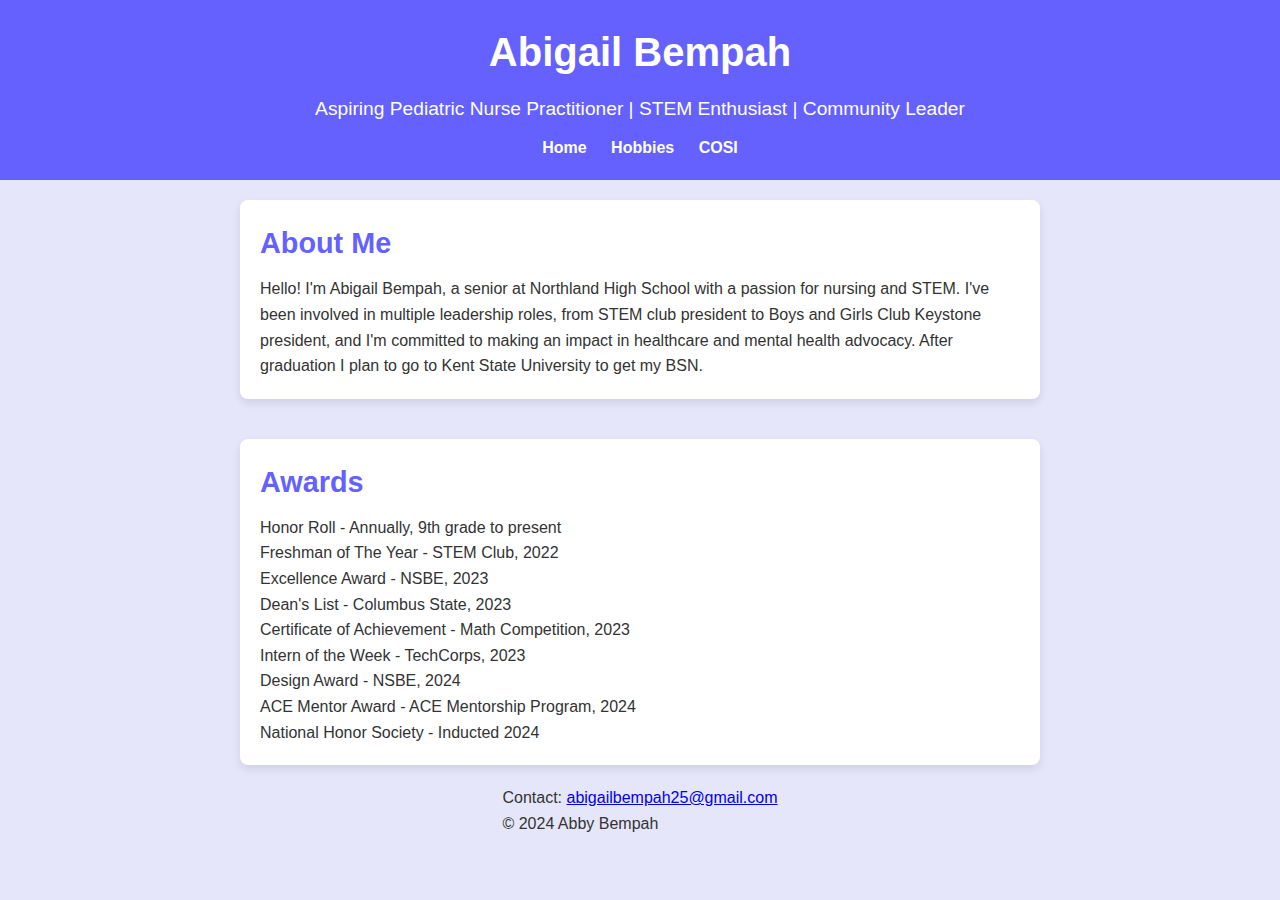
<file: index.html>
<!DOCTYPE html>
<html lang="en">
<head>
    <meta charset="UTF-8">
    <meta name="viewport" content="width=device-width, initial-scale=1.0">
    <title>Abby Bempah's Portfolio</title>
    <link rel="stylesheet" href="style.css">
</head>
<body>
    <header>
        
        <h1>Abigail Bempah</h1>
        <p>Aspiring Pediatric Nurse Practitioner | STEM Enthusiast | Community Leader</p>
        <nav>
            <a href="index.html">Home</a>
            <a href="hobbies.html">Hobbies</a>
            <a href="https://cosi.org" target="_blank">COSI</a>
        </nav>
    </header>

    <section id="about">
        <h2>About Me</h2>
        <p>Hello! I'm Abigail Bempah, a senior at Northland High School with a passion for nursing and STEM. I've been involved in multiple leadership roles, from STEM club president to Boys and Girls Club Keystone president, and I'm committed to making an impact in healthcare and mental health advocacy. After graduation I plan to go to Kent State University to get my BSN.</p>
    </section>

    <section id="awards">
        <h2>Awards</h2>
        <ul>
            <li>Honor Roll - Annually, 9th grade to present</li>
            <li>Freshman of The Year - STEM Club, 2022</li>
            <li>Excellence Award - NSBE, 2023</li>
            <li>Dean's List - Columbus State, 2023</li>
            <li>Certificate of Achievement - Math Competition, 2023</li>
            <li>Intern of the Week - TechCorps, 2023</li>
            <li>Design Award - NSBE, 2024</li>
            <li>ACE Mentor Award - ACE Mentorship Program, 2024</li>
            <li>National Honor Society - Inducted 2024</li>
        </ul>
    </section>

    <footer>
        <p>Contact: <a href="mailto:abby@example.com">abigailbempah25@gmail.com</a></p>
        <p>&copy; 2024 Abby Bempah</p>
    </footer>
</body>
</html>
</file>
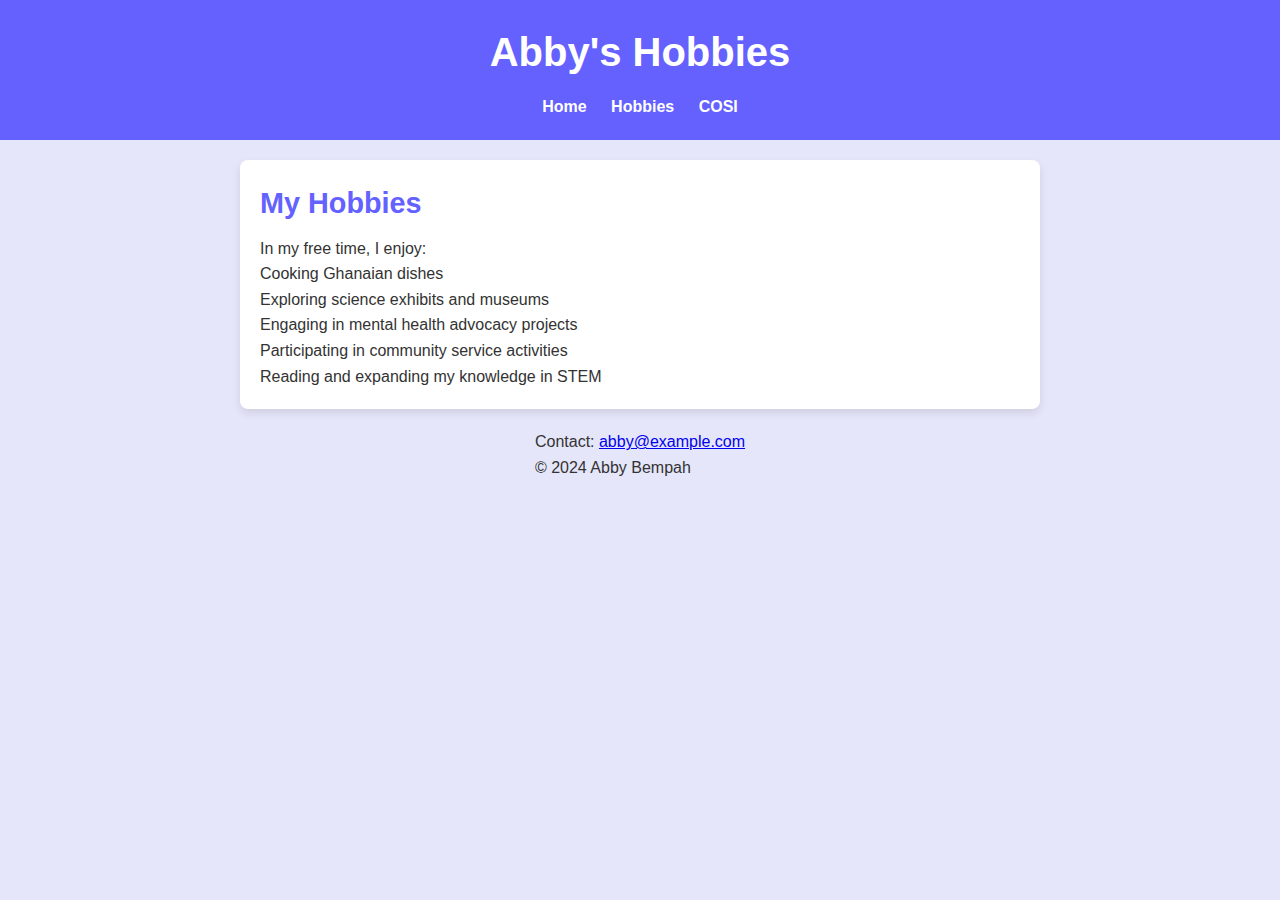
<file: hobbies.html>
<!DOCTYPE html>
<html lang="en">
<head>
    <meta charset="UTF-8">
    <meta name="viewport" content="width=device-width, initial-scale=1.0">
    <title>Abby Bempah's Hobbies</title>
    <link rel="stylesheet" href="style.css">
</head>
<body>
    <header>
        <h1>Abby's Hobbies</h1>
        <nav>
            <a href="index.html">Home</a>
            <a href="hobbies.html">Hobbies</a>
            <a href="https://cosi.org" target="_blank">COSI</a>
        </nav>
    </header>

    <section id="hobbies">
        <h2>My Hobbies</h2>
        <p>In my free time, I enjoy:</p>
        <ul>
            <li>Cooking Ghanaian dishes</li>
            <li>Exploring science exhibits and museums</li>
            <li>Engaging in mental health advocacy projects</li>
            <li>Participating in community service activities</li>
            <li>Reading and expanding my knowledge in STEM</li>
        </ul>
    </section>

    <footer>
        <p>Contact: <a href="mailto:abby@example.com">abby@example.com</a></p>
        <p>&copy; 2024 Abby Bempah</p>
    </footer>
</body>
</html>
</file>
<file: style.css>
* {
  margin: 0;
  padding: 0;
  box-sizing: border-box;
  font-family: Arial, sans-serif;
}

body {
  color: #333;
  line-height: 1.6;
  display: flex;
  flex-direction: column;
  align-items: center;
  background-color: #E6E6FA; /* Lavender background */
}

header {
  width: 100%;
  padding: 20px;
  text-align: center;
  background-color: #6461ff;
  color: #fff;
}

header h1 {
  font-size: 2.5rem;
  margin-bottom: 10px;
}

header p {
  font-size: 1.2rem;
}

nav {
  margin-top: 10px;
}

nav a {
  color: #fff;
  text-decoration: none;
  margin: 0 10px;
  font-weight: bold;
}

nav a:hover {
  text-decoration: underline;
}

section {
  width: 80%;
  max-width: 800px;
  margin: 20px 0;
  padding: 20px;
  background-color: #fff;
  border-radius: 8px;
  box-shadow: 0 4px 8px rgba(0, 0, 0, 0.1);
}

h2 {
  font-size: 1.8rem;
  margin-bottom: 10px;
  color: #6361ff;
}

ul {
  list-style-type: none;
  padding-left: 0;
}

li {
  font-size: 1
</file>
